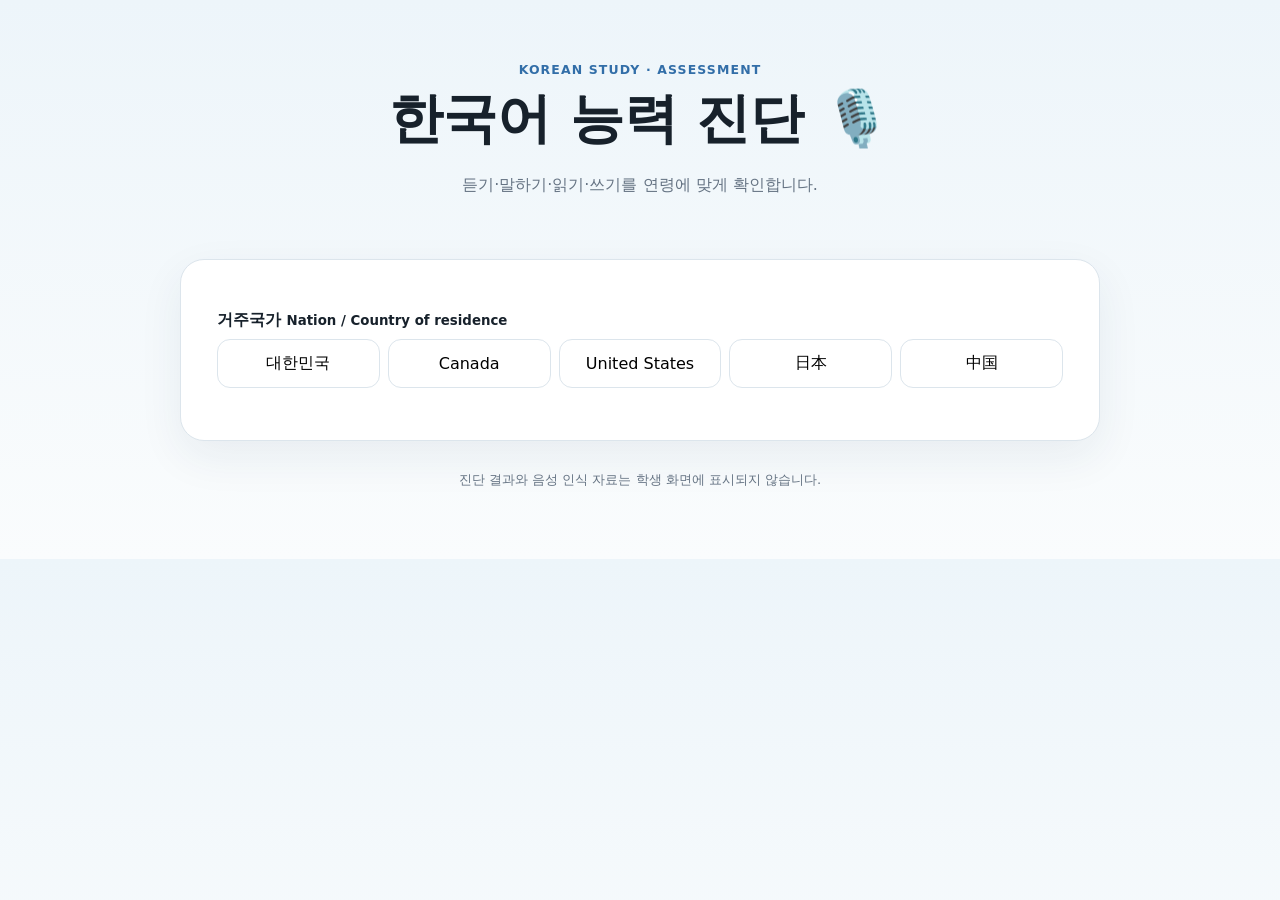
<file: index.html>
<!doctype html><html lang="ko"><head><meta charset="utf-8"><meta name="viewport" content="width=device-width,initial-scale=1"><meta name="theme-color" content="#19324d"><title>Korean Study · 한국어 Assessment</title><link rel="stylesheet" href="style.css"></head><body><main class="shell"><header class="hero"><div class="kicker">KOREAN STUDY · ASSESSMENT</div><h1>한국어 능력 진단 🎙️</h1><p>듣기·말하기·읽기·쓰기를 연령에 맞게 확인합니다.</p></header><section id="gate" class="panel"><form id="newForm"><label>거주국가 <small>Nation / Country of residence</small></label><div id="countries" class="countries"></div><div id="localized" hidden><label id="birthLabel"></label><select id="birthYear" required></select><p class="help">현재 연도부터 아래로 스크롤하여 태어난 연도를 선택하세요.</p><div class="grid2"><div><label id="familyLabel"></label><input id="familyName" required></div><div><label id="givenLabel"></label><input id="givenName" required></div></div><button class="primary">진단 시작하기</button></div></form><p id="gateMsg" class="msg"></p></section><section id="assessment" hidden><section class="panel welcome"><div><span class="tag">TODAY'S CHECK</span><h2><span id="learnerName"></span>님, 시작할게요.</h2><p id="levelNote"></p></div></section><div class="steps"><span id="bar"></span></div><section class="panel task"><div class="taskhead"><span id="domain" class="tag"></span><span id="counter"></span></div><h2 id="taskTitle"></h2><p id="taskText" class="prompt"></p><div id="listenBox" hidden><button id="listenBtn" class="listen">▶ 듣기</button><span id="listenCount" class="help"></span></div><div id="choiceBox" class="choices"></div><div id="writeChoice" hidden><p class="help strong">한국어 키보드가 없다면 종이에 직접 작성해도 됩니다.</p><div class="method"><button type="button" id="typeMethod" class="soft">⌨️ 한국어로 입력</button><button type="button" id="paperMethod" class="soft">✍️ 종이에 쓰기</button></div></div><textarea id="writeBox" rows="6" hidden placeholder="여기에 한국어로 써 보세요."></textarea><div id="paperBox" class="paper" hidden>종이에 답을 작성한 뒤 선생님에게 보여 주세요.<br><small>이 진단에서는 키보드 사용 능력이 아니라 한국어 쓰기 능력을 확인합니다.</small><button type="button" id="paperDone" class="soft">작성 완료</button></div><div id="speechBox" hidden><div class="speech-actions"><button id="speakBtn" class="record">● 말하기 시작</button><button id="stopBtn" class="soft" disabled>■ 멈추기</button></div><div id="speechStatus" class="help"></div><div id="transcript" class="transcript" hidden></div></div><div class="nav"><button id="nextBtn" class="primary">다음</button></div></section></section><section id="done" class="panel done" hidden><div class="complete">✓</div><h2>진단이 완료되었습니다.</h2><p>참여해 주셔서 감사합니다.<br><strong>결과는 추후 교사를 통해 안내받을 수 있습니다.</strong></p><p id="saveStatus" class="help"></p></section><footer>진단 결과와 음성 인식 자료는 학생 화면에 표시되지 않습니다.</footer></main><script src="app.js"></script></body></html>
</file>
<file: style.css>
:root{--navy:#19324d;--blue:#326ea8;--ink:#17212b;--muted:#657383;--bg:#f3f7fa;--line:#dce5ec;--mint:#e8f7f1;--white:#fff}*{box-sizing:border-box}body{margin:0;font-family:system-ui,-apple-system,"Noto Sans KR","Malgun Gothic",sans-serif;color:var(--ink);background:linear-gradient(180deg,#edf5fa,#fafcfd)}button,input,select,textarea{font:inherit}.shell{width:min(920px,92vw);margin:auto;padding:34px 0 70px}.hero{text-align:center;padding:28px 10px}.kicker,.tag{font-weight:800;letter-spacing:.09em;color:var(--blue);font-size:.78rem}.hero h1{font-size:clamp(2rem,6vw,3.4rem);margin:.35rem 0}.hero p,.help{color:var(--muted);line-height:1.6}.strong{font-weight:800}.panel{background:white;border:1px solid var(--line);border-radius:24px;padding:clamp(20px,4vw,36px);box-shadow:0 16px 45px #1b3a5512;margin:18px 0}label{display:block;font-weight:800;margin:14px 0 8px}input,select,textarea{width:100%;padding:14px;border:1px solid #cbd8e2;border-radius:13px}.countries{display:grid;grid-template-columns:repeat(5,1fr);gap:8px}.country{padding:13px 8px;border:1px solid var(--line);border-radius:13px;background:white}.country.active{background:var(--navy);color:white}.grid2{display:grid;grid-template-columns:1fr 1fr;gap:14px}.primary,.soft,.record,.listen{border:0;border-radius:14px;padding:14px 18px;font-weight:800;cursor:pointer}.primary{background:var(--navy);color:white;margin-top:18px}.soft{background:var(--bg);color:var(--navy)}.record{background:#c92e3b;color:white}.listen{background:var(--blue);color:white;margin:10px 8px 10px 0}.msg{color:#b42318;font-weight:700}.welcome{display:flex;justify-content:space-between;align-items:center}.steps{height:9px;background:#dce7ef;border-radius:20px;overflow:hidden;margin:20px 4px}.steps span{display:block;height:100%;background:var(--blue)}.taskhead{display:flex;justify-content:space-between;color:var(--muted);gap:12px}.prompt{font-size:1.15rem;line-height:1.75;white-space:pre-line}.choices{display:grid;gap:10px;margin-top:18px}.choice{padding:14px;border:1px solid var(--line);background:white;border-radius:14px;text-align:left}.choice.selected{background:#edf6ff;border-color:var(--blue)}.method,.speech-actions{display:flex;gap:10px;flex-wrap:wrap}.paper,.transcript{padding:18px;background:var(--bg);border-radius:15px;margin-top:14px;line-height:1.65}.paper button{display:block;margin-top:12px}.nav{text-align:right}.done{text-align:center;padding:55px 30px}.complete{width:72px;height:72px;border-radius:50%;background:var(--mint);display:grid;place-items:center;margin:auto;font-size:2rem;color:#15735b;font-weight:900}.done h2{font-size:2rem}.teacher-response{border-top:1px solid var(--line);padding:18px 0}.teacher-response:first-of-type{margin-top:18px}.teacher-response b{display:block;margin:6px 0}.teacher-response p{background:var(--bg);padding:12px 14px;border-radius:12px;white-space:pre-line}.teacher-response small{color:var(--muted)}footer{text-align:center;color:var(--muted);font-size:.82rem;margin-top:30px}@media(max-width:680px){.countries,.grid2{grid-template-columns:1fr 1fr}.welcome,.taskhead{align-items:flex-start;flex-direction:column}}
</file>
